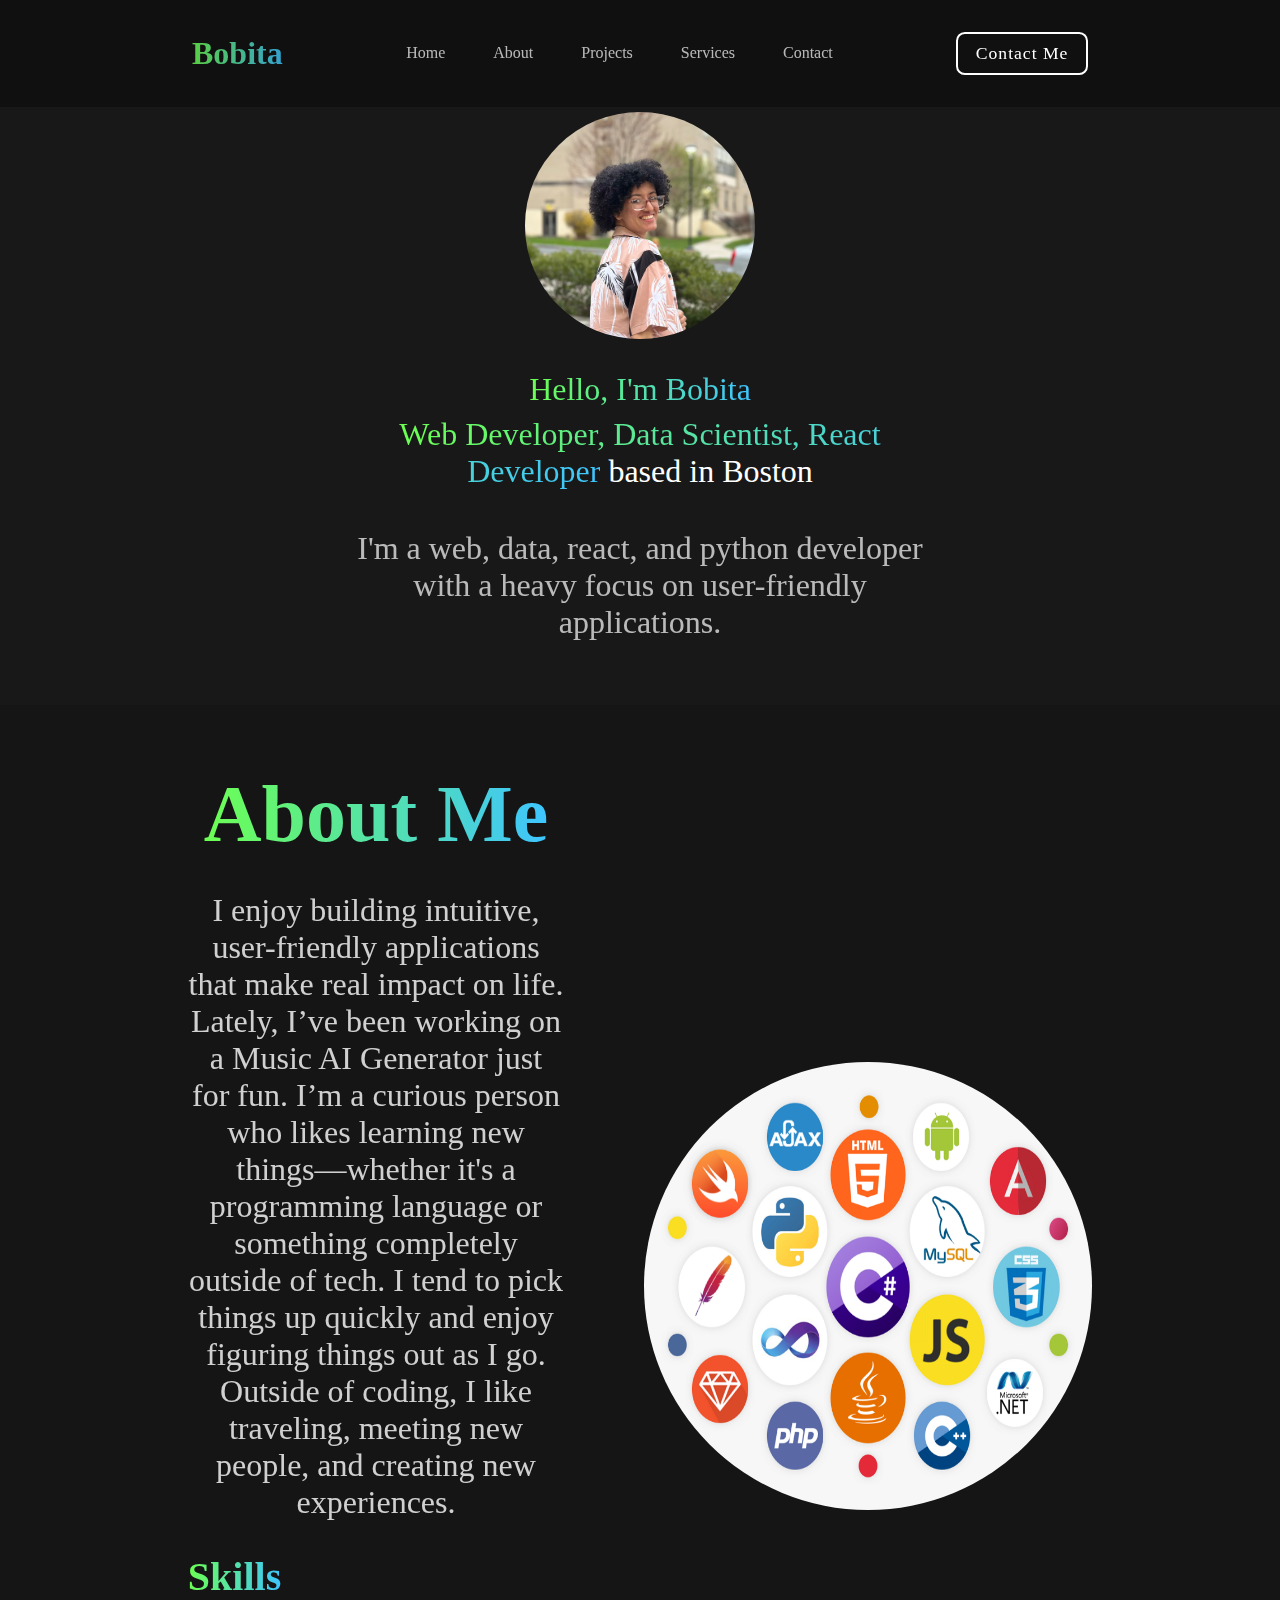
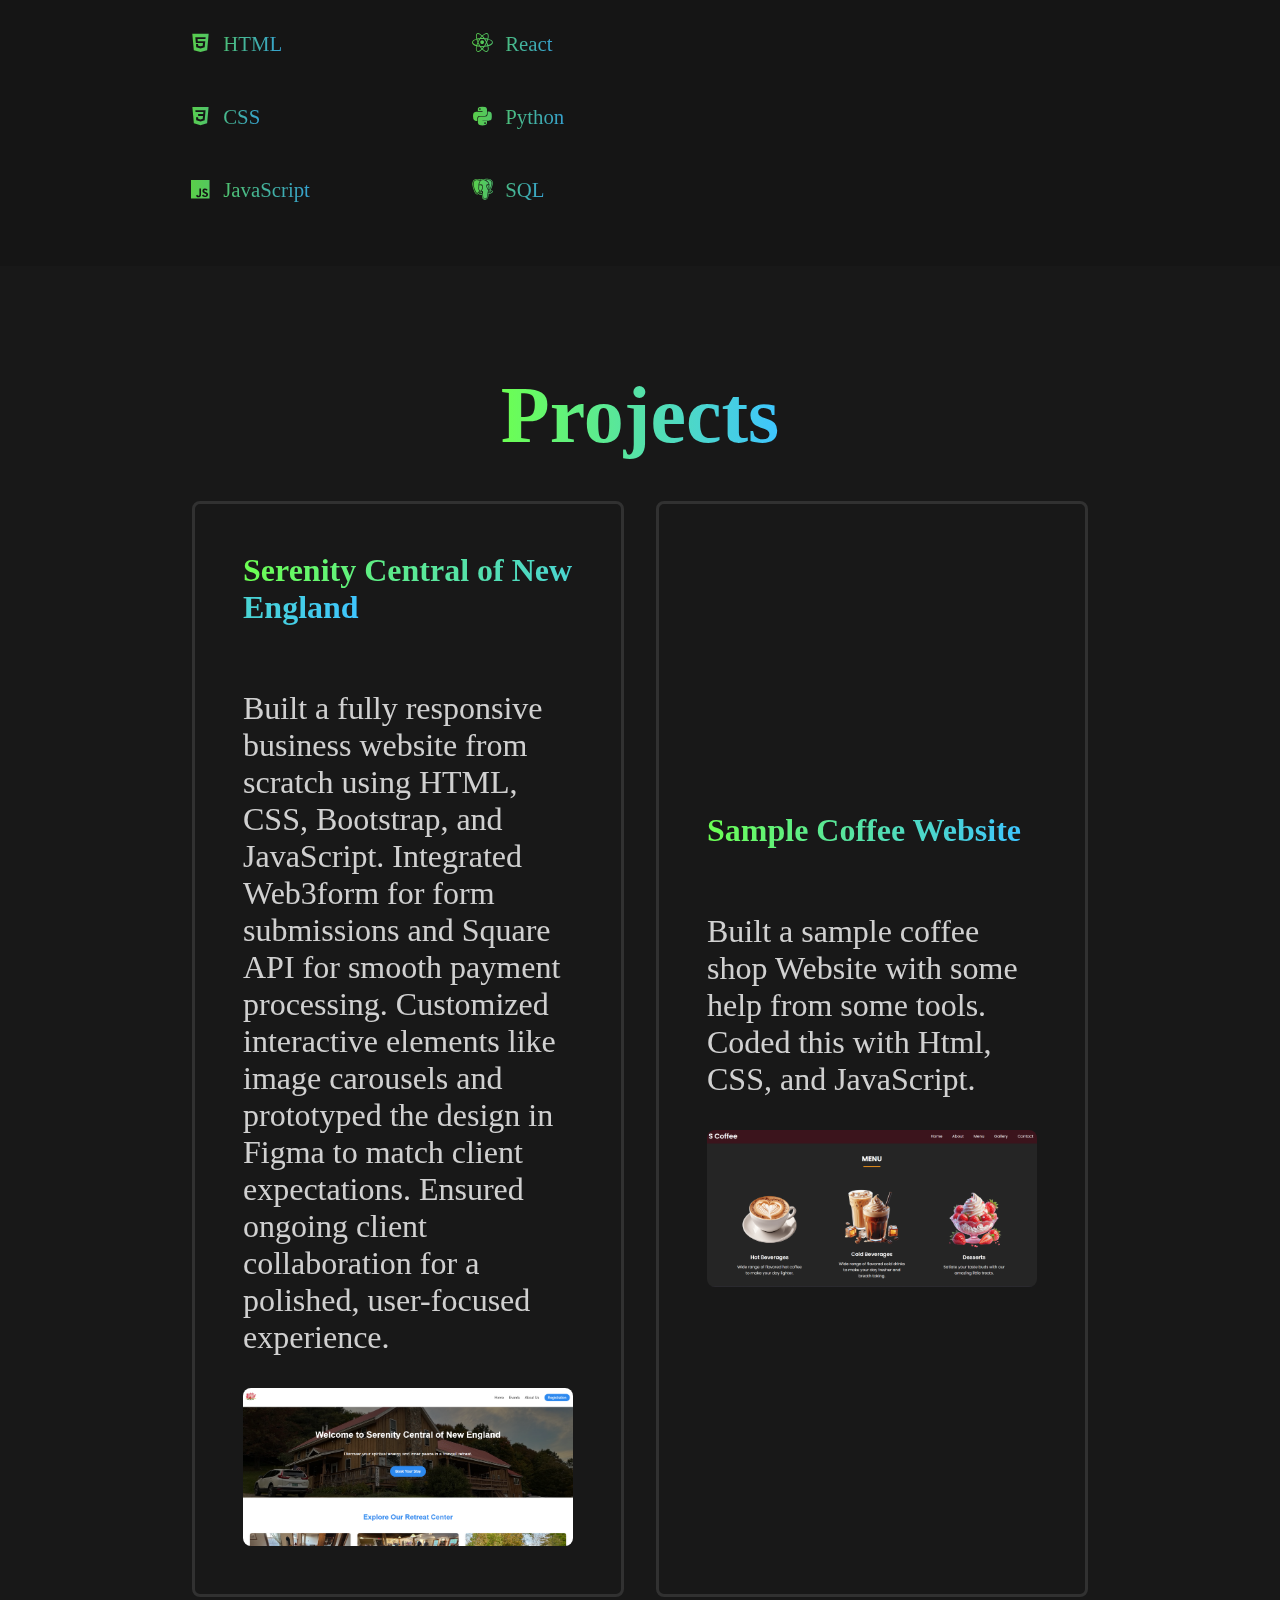
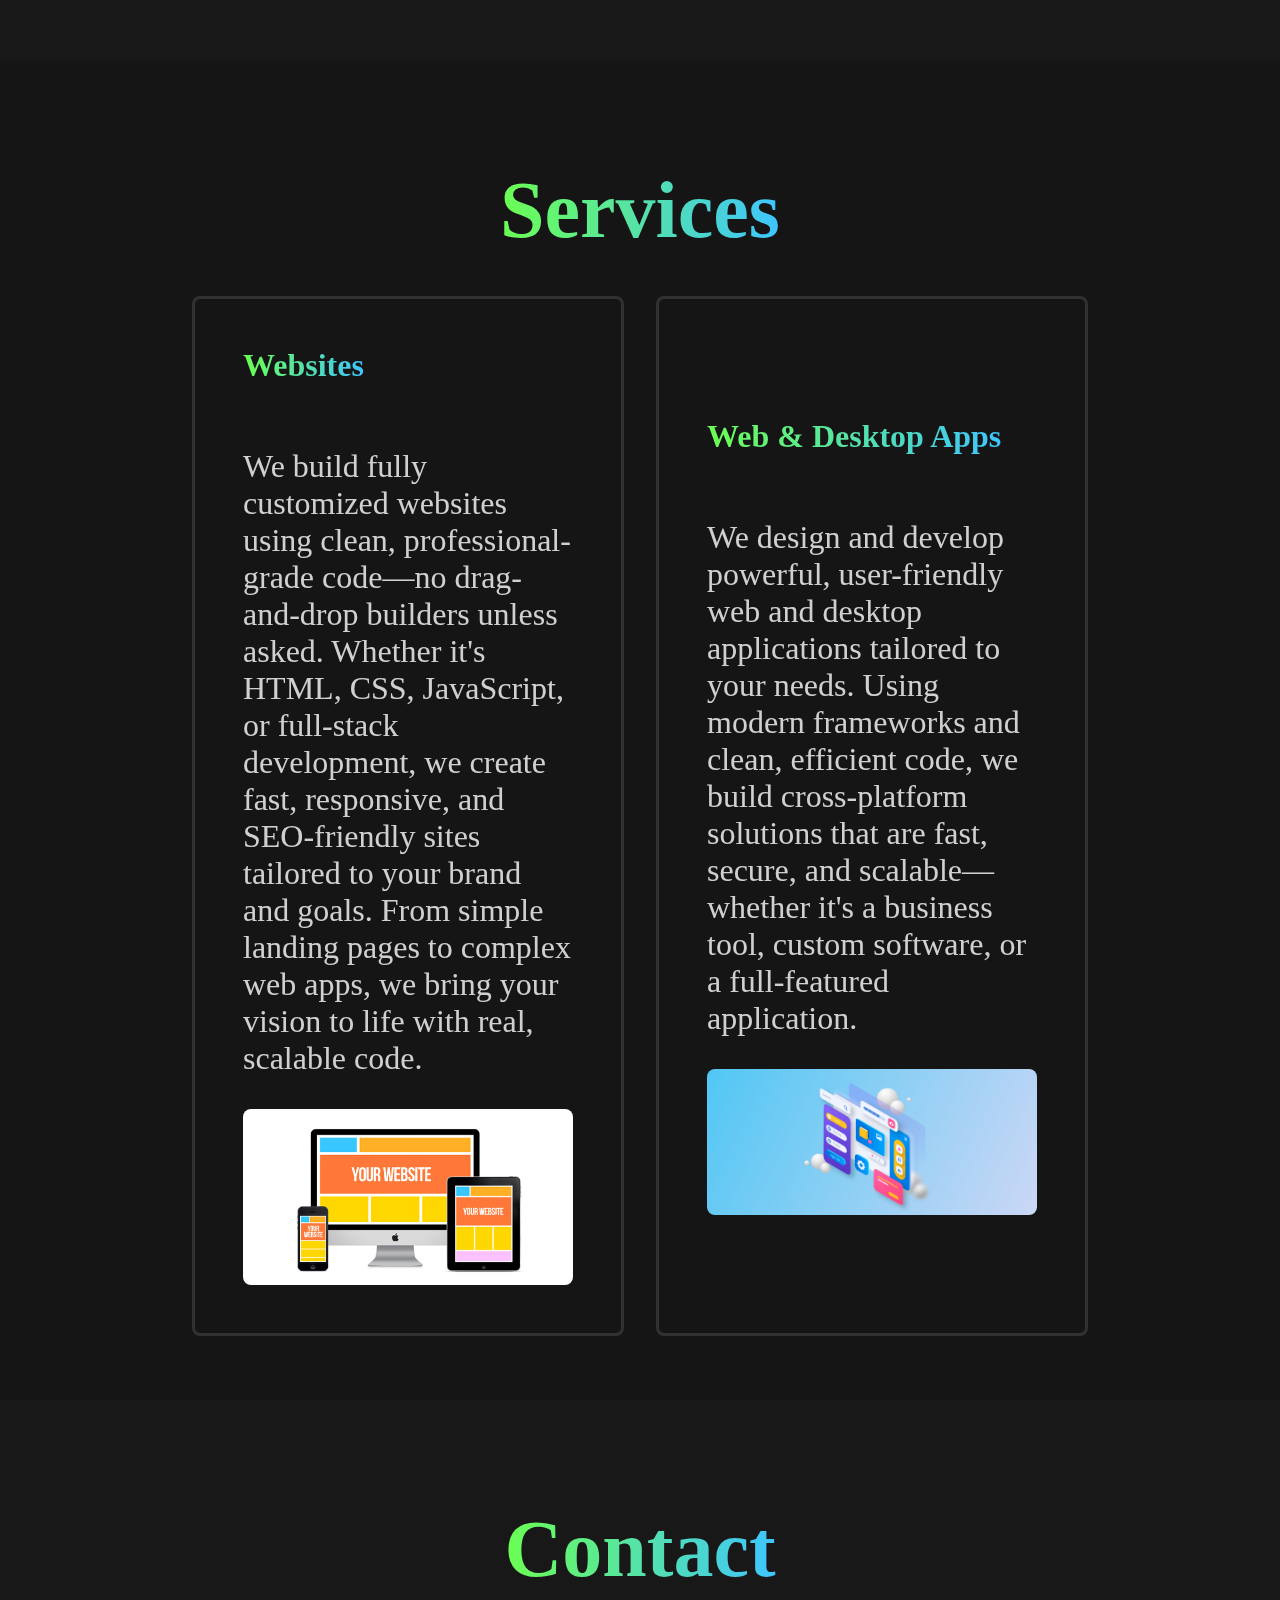
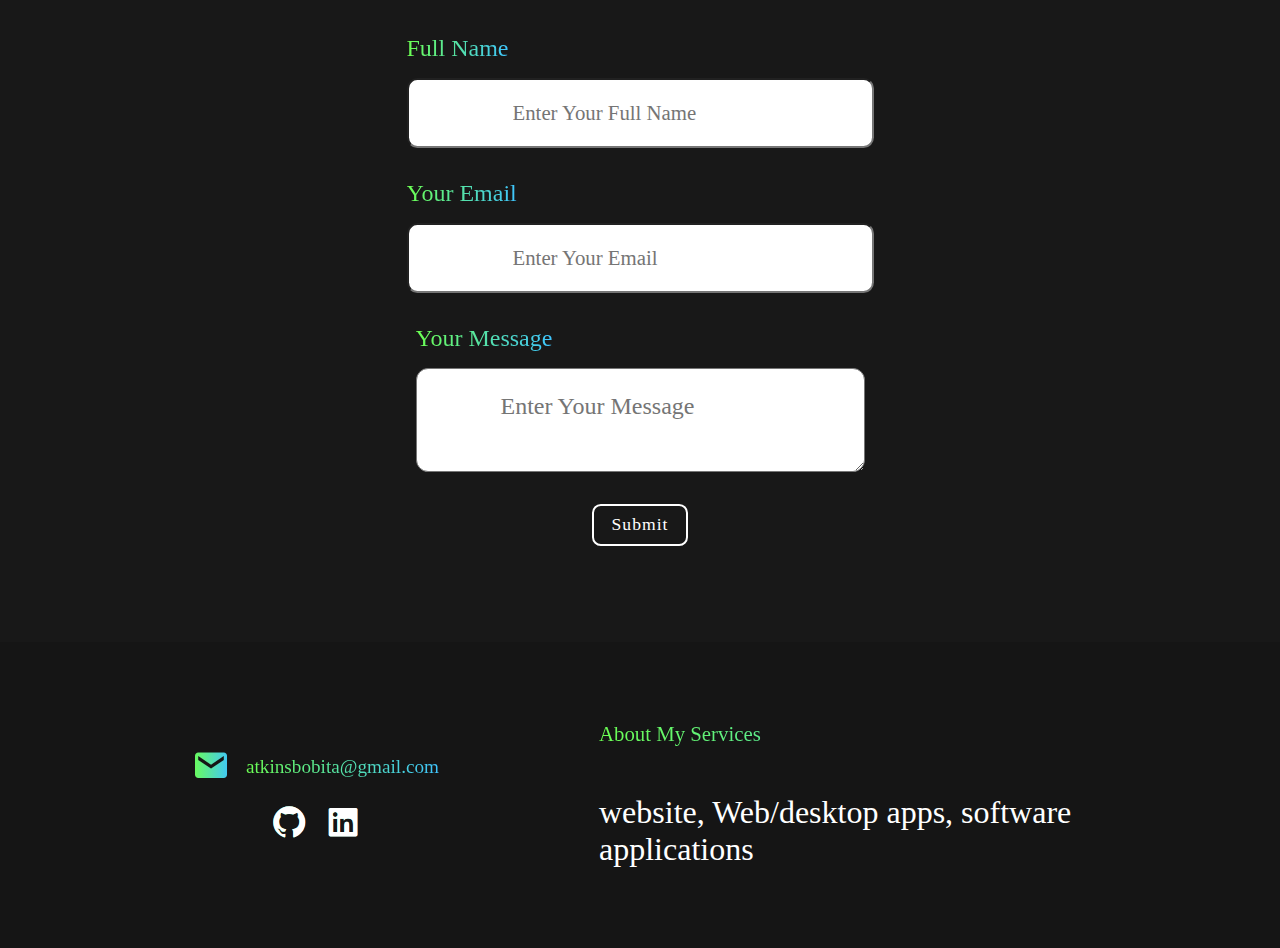
<file: index.html>
<!DOCTYPE html>
<html lang="en">
    <head>
        <meta charset="UTF-8">
        <meta name="viewpoint" content="width=device-width, initial-scale=1.0">
        <title> Bobita's Portfolio</title>
        <link rel="stylesheet" href="Portfolio/assests/main.css">
        <link href='https://unpkg.com/boxicons@2.1.4/css/boxicons.min.css' rel='stylesheet'>
    </head>
    <body>
        <nav>
            <a href="#" class="logo"><span>Bobita</span></a>
            <ul class="links">
                <a href="#Home">Home</a>
                <a href="#About">About</a>
                <a href="#Projects">Projects</a>
                <a href="#Services">Services</a>
                <a href="#Contact">Contact</a>
            </ul>
            <i class='bx bx-menu-alt-right' id="menu"></i>
            <a href="#Contact" class="btn">Contact Me</a>
        </nav>
        <section id="Home">
            <img src="Portfolio/assests/images/IMG_9380.jpg" alt="picture of me">
            <div class="info-box">
                <h1><span>Hello, I'm Bobita</span></h1>
                <h3><span>Web Developer, Data Scientist, React Developer</span> based in Boston</h3>
                <p> I'm a web, data, react, and python developer with a heavy focus on user-friendly applications.</p>
            </div>
        </section>
        <section id="About">
            <div class="about-box">
                <div class="about-info">
                    <h1><span>About Me</span></h1>
                    <p>I enjoy building intuitive, user-friendly applications that make real impact on life. Lately, I’ve been working on a Music AI Generator just for fun.
                       I’m a curious person who likes learning new things—whether it's a programming language or something completely outside of tech. 
                       I tend to pick things up quickly and enjoy figuring things out as I go. Outside of coding, I like traveling, meeting new people, and creating new experiences.    
                    </p>
                </div>
                <h2><span>Skills</span></h2>
                <div class="skills">
                    <ul>
                        <li><span><i class='bx bxl-html5' ></i>HTML</span></li>
                        <li><span><i class='bx bxl-css3' ></i>CSS</span></li>
                        <li><span><i class='bx bxl-javascript' ></i>JavaScript</span></li>
                    </ul>
                    <ul>
                        <li><span><i class='bx bxl-react' ></i>React</span></li>
                        <li><span><i class='bx bxl-python' ></i>Python</span></li>
                        <li><span><i class='bx bxl-postgresql' ></i>SQL</span></li>
                    </ul>
                </div>
            </div>
            <img src="Portfolio/assests/images/1_wcEYa9AjnMZxXAau2iuhYw.png" alt="logos of different programs">
        </section>

        <!--Projects section-->
        <section id="Projects">
       
            <h1 class="header"><span>Projects</span></h1>
            <div class="projects-container">
                <div class="box">
                    <a href="https://serenitycentralofnewengland.com/"><h1><span>Serenity Central of New England</span></h1></a>
                    <p>Built a fully responsive business website from scratch using HTML, CSS, Bootstrap, and JavaScript. Integrated Web3form for form submissions and Square API for smooth payment processing. 
                       Customized interactive elements like image carousels and prototyped the design in Figma to match client expectations. Ensured ongoing client collaboration for a polished, user-focused experience.</p>
                    <img src="Portfolio/assests/images/Screenshot 2025-04-22 174623.png" alt="Picture of the website for a yoga, spertual, meditation reatreat">
                </div>
                <div class="box">
                    <a href="https://bacode2023.github.io/Sample-Coffee/"><h1><span>Sample Coffee Website </span></h1></a> 
                    <p>Built a sample coffee shop Website with some help from some tools. Coded this with Html, CSS, and JavaScript.</p>
                    
                    <img src="Portfolio/assests/images/Screenshot 2025-06-24 232054.png" alt="Picture of portfoio of a graphic designer">
                </div>
            </div>
       
        </section>


        <!--services section-->
        <section id="Services">
            <h1 class="header"><span>Services</span></h1>
            <div class="services-container">
                <div class="box">
                    <h1><span>Websites</span></h1>
                    <p>We build fully customized websites using clean, professional-grade code—no drag-and-drop builders unless asked. 
                       Whether it's HTML, CSS, JavaScript, or full-stack development, we create fast, responsive, and SEO-friendly sites tailored to your brand and goals. 
                       From simple landing pages to complex web apps, we bring your vision to life with real, scalable code.</p>
                    <img src="Portfolio/assests/images/register-a-website.jpg" alt="website being programed">
                </div>
                <div class="box">
                    <h1><span>Web & Desktop Apps</span></h1>
                    <p>We design and develop powerful, user-friendly web and desktop applications tailored to your needs. 
                       Using modern frameworks and clean, efficient code, we build cross-platform solutions that are fast, 
                       secure, and scalable—whether it's a business tool, custom software, or a full-featured application.</p>
                    <img src="Portfolio/assests/images/Banner.png" alt="website being programed">
                </div>
            </div>
           <!-- <p>More on services and pricing, <a href="Portfolio/assests/images/Services & Pricing (1).pdf">Click Here!</a></p>-->
        </section>
        <section id="Contact">
            <h1 class="header"><span>Contact</span></h1>
            <form method="POST" id="form">
                <input type="hidden" name="access_key" value="5d32c0e8-b2f5-49f7-81ec-73af44778ad6">
                <div class="input-box">
                    <span>Full Name</span>
                    <input type="text" name="name" placeholder="Enter Your Full Name">
                </div>
                <div class="input-box">
                    <span>Your Email</span>
                    <input type="email" name="email" placeholder="Enter Your Email">
                </div>
                <div class="input-box">
                    <span>Your Message</span>
                    <textarea name="message" placeholder="Enter Your Message" required></textarea>
                    <input type="checkbox" name="botcheck" class="hidden" style="display: none;" >
                </div>
               <button type="submit">Submit</button>
                <div id="result"></div>
            </form>
        </section>

        <footer>
            <div class="col-left">
                <div class="col-box">
                <span><i class='bx bxs-envelope' ></i></span>
                <span>atkinsbobita@gmail.com</span></div>
               <div class="col-box">
                    <div class="social-icons">
                        <span><a href="https://github.com/BAcode2023"><i class='bx bxl-github' ></i></a></span>
                        <span><a href="https://www.linkedin.com/in/bobita-atkins"><i class='bx bxl-linkedin-square' ></i></a></span>
                    </div>
                </div>
            </div>
            <div class="col-right">
                <span>About My Services</span>
                <p> website, Web/desktop apps, software applications</p>
            </div>
        </footer>


        <script src="Portfolio/assests/main.js"></script>
    </body>
</html>
</file>
<file: Portfolio/assests/main.css>
*{
    margin: 0;
    padding: 0;
    box-sizing: border-box;
    text-decoration: none;
    list-style: none;
    scroll-behavior: smooth;
    font-family: 'Poppins';
}

:root{
    --background: rgb(24,24,24);
    --second-background: rgb(21,21,21);
}

body{
    min-height: 100vh;
    background-color: var(--background);
}

/* Navigation Bar */
nav{
    position: fixed;
    top: 0;
    width: 100%;
    padding: 2em 15%;
    display: flex;
    align-items: center;
    justify-content: space-between;
    background-color: rgba(15, 15, 15, 0.8);
    backdrop-filter: blur(10px);
    z-index: 1000;
}

ul{
    display: flex;
    align-items: center;
    gap: 3em;
}

nav ul a{
    color: white;
    opacity: 0.7;
    transition: 0.2s ease-in-out;
}

nav ul a:hover{
    opacity: 1;
}

.logo{
    font-size: 2em;
    color: white;
    font-weight: 800;
    opacity: 0.8;
    transition: 0.2s ease-in-out;
}

.logo:hover{
    opacity: 1;
}

.btn{
    padding: 0.5em 1em;
    color: white;
    font-weight: 500;
    letter-spacing: 1px;
    border-radius: 0.5em;
    font-size: 1.1em;
    border: 2px solid white;
    cursor: pointer;
    transition: 0.3s ease-in-out;
}

.btn:hover{
    background-color: white;
    color: var(--background);
}

span{
    background: linear-gradient(to right, #6cff52, #3ec5ff);
    background-clip: text;
    color: transparent;
}

#menu{
    color: white;
    font-size: 3em;
    display: none;
}

/* Home section of site */
section{
    min-width: 100vh;
    padding: 5% 15%;
}

#Home{
    display: flex;
    flex-direction: column;
    align-items: center;
    justify-content: center;
    gap: 2em;
    color: white;
}

#Home img{
    width: 18vw;
    border-radius: 50%;
    margin-top: 3em;
}

.info-box{
    display: flex;
    flex-direction: column;
    text-align: center;
    gap: 0.5em;
    max-width: 600px;
}

.info-box h1{
    font-size: 2em;
    font-weight: 500;
}

.info-box h3{
    font-size: 2em;
    font-weight: 400;
}

.info-box p{
    opacity: 0.7;
}

.btn-box{
    display: flex;
    gap: 1em;
}

.btn-box .btn:nth-of-type(2){
    background-color: white;
    color: var(--background);
}

.btn-box .btn:nth-of-type(2):hover{
    background-color:var(--background);
    color: white;    
}

::-webkit-scrollbar{
    width: 20px;
    background-color: var(--background);
}

::-webkit-scrollbar-thumb{
    background: linear-gradient(to bottom, #6cff52, #3ec5ff);
}

/* about section of site */
#About{
    background-color: var(--second-background);
    display: flex;
    align-items: center;
    justify-content: center;
    gap: 5em;
}

#About img{
    width: 35vw;
    height: 35vw;
    border-radius: 100%;
}

.about-box{
    display: flex;
    flex-direction: column;
    text-align: center;
    gap: 2em;
}

.about-box h1{
    font-size: 5em;
}

.about-box p{
    color: white;
    opacity: 0.8;
}

.skills{
    display: flex;
    text-align: left;
    gap: 10em;
}

.skills ul{
    font-weight: 500;
    display: flex;
    flex-direction: column;
    color: white;
    opacity: 0.8;
    align-items: baseline;
}

.skills ul li span{
    display: flex;
    align-items: center;
    gap: 0.5em;
    font-size: 1.3em;
    transition: 0.3s ease-in-out;
}

.skills ul li span:hover{
    transform: translateX(10px);
}

.skills ul li i {
    font-size: 1.2em;
}

.about-box h2{
    font-size: 2.5em;
    text-align: left;
}


/* Projects Section */
#Projects{
    background-color: var(--background);
}

.projects-container{
    display: grid;
    grid-template-columns: repeat(auto-fit, minmax(250px, 1fr));
    gap: 2em;
}

/* Services section */
#Services{
    background-color: var(--second-background);
}

.header{
    text-align: center;
    font-size: 5em;
    margin: 0.5em 0;
}

.services-container{
    display: grid;
    grid-template-columns: repeat(auto-fit, minmax(250px, 1fr));
    gap: 2em;
}

.box{
    border: 3px solid rgb(49, 49, 49);
    border-radius: 0.5em;
    display: flex;
    flex-direction: column;
    justify-content: center;
    overflow: hidden;
    object-fit: cover;
    padding: 3em;
    gap: 2em;
    color: white;
    cursor: pointer;
    transition: 0.3s ease-in-out;
}

.box:hover{
    border: 3px solid rgb(100, 100, 100);
}

.box p{
    opacity: 0.8;
}

.box h1{
    font-size: 2em;
}

.box img{
    min-width: 25px;
    border-radius: 0.5em;
}

p{
    color: white;
    font-size: 2em;
    margin-top: 1em;
}

#Contact{
    background-color: var(--background);
}

form{
    display: flex;
    flex-direction: column;
    align-items: center;
    justify-content: center;
    gap: 2em;
}

form .input-box{
    display: flex;
    flex-direction: column;
    align-items: baseline;
    gap: 1em;
}

.input-box span{
    font-size: 1.5em;
}
.input-box textarea{
    font-size: 1.5em;
    padding: 1em 3.5em;
    border-radius: 0.5em;
    outline: none;
}

form input{
    font-size: 1.3em;
    padding: 1em 5em;
    border-radius: 0.5em;
    outline: none;
}

form input:focus{
    background: rgb(229, 229, 229);
}

form button{
    padding: 0.5em 1em;
    color: white;
    background-color: var(--background);
    font-weight: 500;
    letter-spacing: 1px;
    border-radius: 0.5em;
    font-size: 1.1em;
    border: 2px solid white;
    cursor: pointer;
    transition: 0.3s ease-in-out;
}

form button:hover{
    background-color: white;
    color: var(--background);
}

/*fppter section*/

footer{
    display: flex;
    align-items: center;
    justify-content: center;
    gap: 10em;
    bottom: 0;
    background-color: var(--second-background);
    width: 100%;
    padding: 5em 15%;
}

.col-left{
    display: flex;
    flex-direction: column;
    align-items: center;
    gap: 1em;
}

.col-box{
    display: flex;
    align-items: center;
    gap: 1em;
}

.col-box i{
    font-size: 2em;
}

.col-box span{
    font-size: 1.2em;
}

.col-left .social-icons{
    display: flex;
    align-items: baseline;
    justify-content: left;
    gap: 1em;
}

.col-left .social-icons i{
    font-size: 2em;
    transition: 0.2s ease-in-out;
    cursor: pointer;
}


.social-icons a{
    color: white;
}

.col-right{
    display: flex;
    flex-direction: column;
    gap: 1em;
    color: white;
    max-width: 500px;
}

.col-right span{
    font-size: 1.3em;
}

@media(max-width:968px){
    section{
        padding: 8em 15%;
    }
    nav .btn{
        display: none;
    }
    #menu{
        display: block;
    }
    .links{
        position: absolute;
        top: 100%;
        right: 0;
        width: 100%;
        padding: 1em 3em;
        color: white;
        display: flex;
        flex-direction: column;
        text-align: center;
        background: rgba(0, 0, 0, 0.9);
        display: none;
    }
    .links a{
        margin: 2em 0;
        display: block;
        font-size: 1.5em;
        color: white;
    }
    .links.active{
        display: block;
    }
    #Home h1{
        font-size: 4em;
    }
    #Home h3{
        font-size: 2em;
    }
    #Home img{
        width: 24vw;
    }
    #About {
        flex-direction: column;
    }
    #About img{
        width: 32vw;;
    }
    #About h1{
        font-size: 3em;
    }
    #About ul{
        font-size: 1em;
    }
}

@media(max-width:768px){
    #Home h1{
        font-size: 2.5em;
    }
    #Home h3{
        font-size: 1.5em;
    }
    #Home img{
        width: 34vw;
    }
    #About .skills{
        gap: 3em;
    }
    #Projects .header{
        font-size: 3em;
    }
    #Services .header{
        font-size: 3em;
    }
    #Contact .header{
        font-size: 3em;
    }
    #Contact .input-box span{
        font-size: 1.2em;
    }
    .input-box input{
        padding: 0.5em 1em;
    }
    footer{
        flex-direction: column;
        gap: 5em;
        align-items: baseline;
    }
}
</file>
